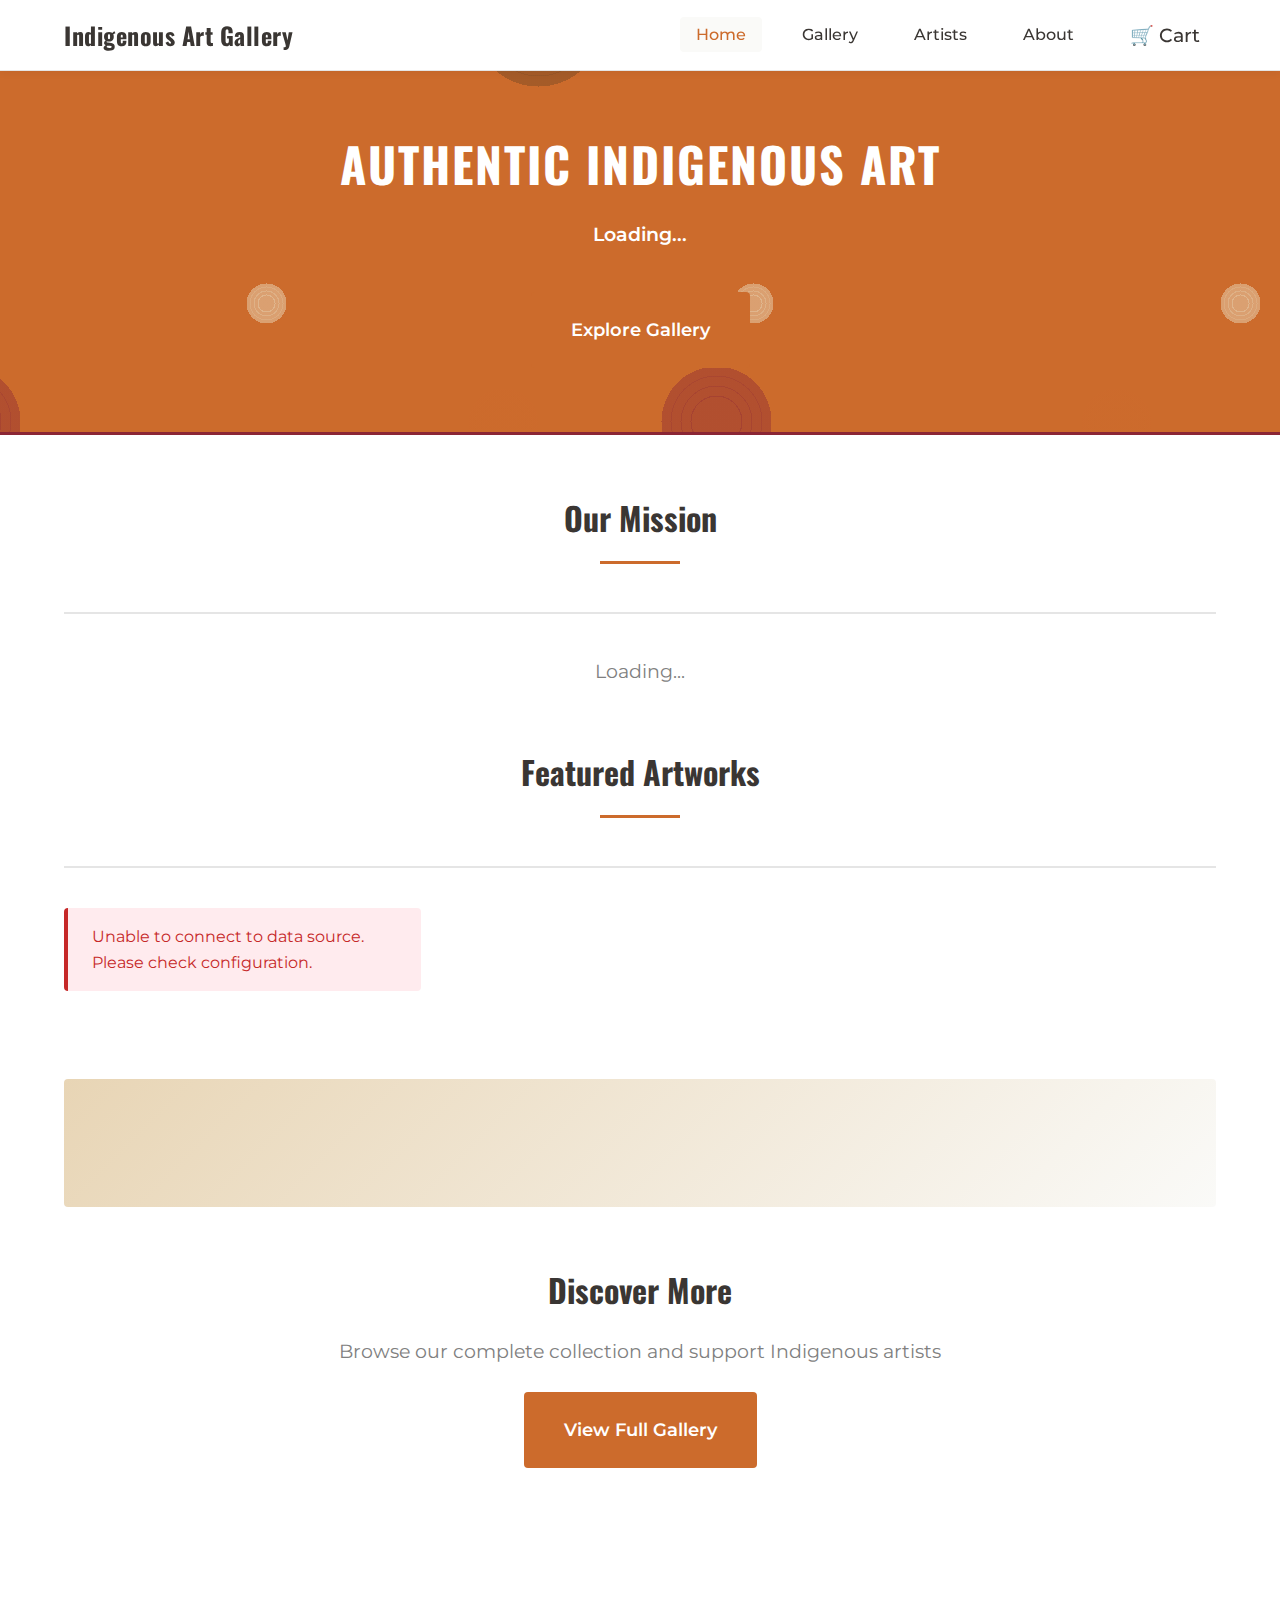
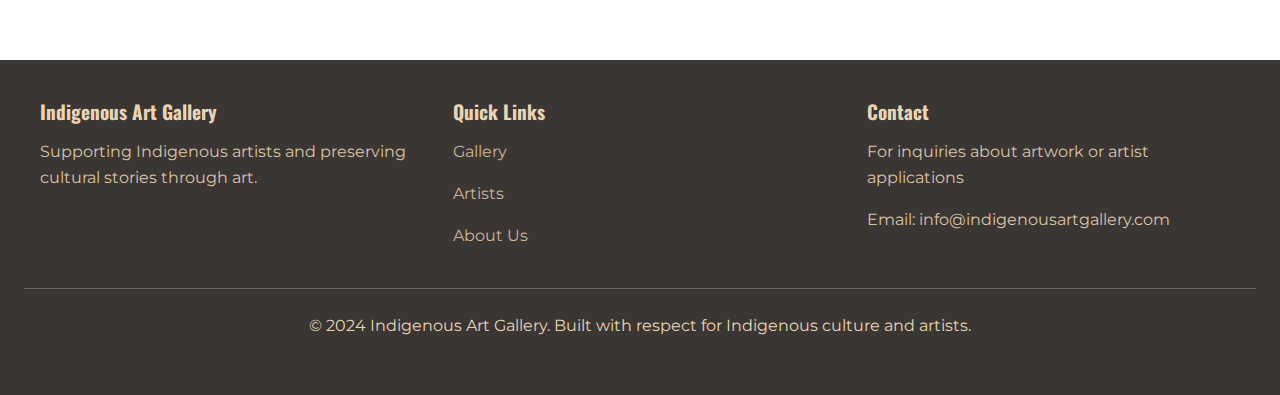
<file: index.html>
<!DOCTYPE html>
<html lang="en">
  <head>
    <meta charset="UTF-8" />
    <meta name="viewport" content="width=device-width, initial-scale=1.0" />
    <title>Indigenous Art Gallery - Authentic Indigenous Artwork</title>
    <meta
      name="description"
      content="Discover and purchase authentic Indigenous artwork directly from artists. Supporting Indigenous artists and preserving cultural stories through art."
    />

    <!-- Stylesheets -->
    <link rel="stylesheet" href="css/main.css" />
    <link rel="stylesheet" href="css/components.css" />

    <!-- Favicon (you can add later) -->
    <!-- <link rel="icon" type="image/png" href="images/favicon.png"> -->
  </head>
  <body>
    <!-- Header -->
    <header class="site-header">
      <div class="header-container">
        <a href="index.html" class="site-logo" id="site-logo-link"
          >Indigenous Art Gallery</a
        >

        <button class="menu-toggle" id="menu-toggle" aria-label="Toggle menu">
          ☰
        </button>

        <nav class="main-nav" id="main-nav">
          <ul>
            <li><a href="index.html" class="active">Home</a></li>
            <li><a href="gallery.html">Gallery</a></li>
            <li><a href="artist.html">Artists</a></li>
            <li><a href="about.html">About</a></li>
            <li>
              <a href="cart.html" class="cart-icon">
                🛒 Cart
                <span class="cart-count" id="cart-count">0</span>
              </a>
            </li>
          </ul>
        </nav>
      </div>
    </header>

    <!-- Hero Section -->
    <section class="hero">
      <div class="hero-container">
        <h1 id="hero-title">Authentic Indigenous Art</h1>
        <p class="lead-text" id="hero-intro">Loading...</p>
        <a href="gallery.html" class="btn btn-primary btn-large"
          >Explore Gallery</a
        >
      </div>
    </section>

    <!-- Main Content -->
    <main class="main-content">
      <!-- Mission Section -->
      <section class="content-section">
        <div class="section-header">
          <h2>Our Mission</h2>
          <div class="section-divider"></div>
        </div>
        <div id="mission-content" class="text-center">
          <p class="lead-text">Loading...</p>
        </div>
      </section>

      <!-- Featured Artworks -->
      <section class="content-section">
        <div class="section-header">
          <h2>Featured Artworks</h2>
          <div class="section-divider"></div>
        </div>
        <div id="featured-artworks" class="gallery-grid">
          <!-- Will be populated by JavaScript -->
        </div>
      </section>

      <!-- Featured Artist -->
      <section class="content-section">
        <div class="featured-artwork" id="featured-artist">
          <!-- Will be populated by JavaScript -->
        </div>
      </section>

      <!-- Call to Action -->
      <section class="content-section text-center">
        <h2>Discover More</h2>
        <p class="lead-text mb-md">
          Browse our complete collection and support Indigenous artists
        </p>
        <a href="gallery.html" class="btn btn-primary btn-large"
          >View Full Gallery</a
        >
      </section>
    </main>

    <!-- Footer -->
    <footer class="site-footer">
      <div class="footer-container">
        <div class="footer-section">
          <h3>Indigenous Art Gallery</h3>
          <p>
            Supporting Indigenous artists and preserving cultural stories
            through art.
          </p>
        </div>

        <div class="footer-section">
          <h3>Quick Links</h3>
          <p><a href="gallery.html">Gallery</a></p>
          <p><a href="artist.html">Artists</a></p>
          <p><a href="about.html">About Us</a></p>
        </div>

        <div class="footer-section">
          <h3>Contact</h3>
          <p>For inquiries about artwork or artist applications</p>
          <p>Email: info@indigenousartgallery.com</p>
        </div>
      </div>

      <div class="footer-bottom">
        <p>
          &copy; 2024 Indigenous Art Gallery. Built with respect for Indigenous
          culture and artists.
        </p>
      </div>
    </footer>

    <!-- JavaScript -->
    <script src="js/config.js"></script>
    <script src="js/sheets.js"></script>
    <script src="js/cart.js"></script>
    <script>
      // Mobile menu toggle
      document
        .getElementById("menu-toggle")
        .addEventListener("click", function () {
          document.getElementById("main-nav").classList.toggle("active");
        });

      // Load home page content
      async function loadHomePage() {
        try {
          // Test connection first
          const connected = await testSheetsConnection();
          if (!connected) {
            showError(
              "featured-artworks",
              "Unable to connect to data source. Please check configuration."
            );
            return;
          }

          // Load site content
          const content = await sheetsAPI.getSiteContent();

          // Update hero
          if (content.Intro) {
            document.getElementById("hero-intro").textContent = content.Intro;
          }

          // Update hero background image (only if Hero URL exists)
          const heroSection = document.querySelector(".hero");
          if (content.Hero && content.Hero.trim() !== "") {
            heroSection.style.backgroundImage = `linear-gradient(rgba(0, 0, 0, 0.4), rgba(0, 0, 0, 0.4)), url('${content.Hero}')`;
            heroSection.style.backgroundSize = "cover";
            heroSection.style.backgroundPosition = "center";
          } else {
            // Clear inline styles so CSS pattern can show
            heroSection.style.backgroundImage = "";
            heroSection.style.backgroundSize = "";
            heroSection.style.backgroundPosition = "";
          }

          /* commenting out for now - logo
          // Update logo if provided
          if (content.Logo) {
            const logoLink = document.getElementById("site-logo-link");
            logoLink.innerHTML = `<img src="${content.Logo}" alt="RAC Logo" style="height: 40px;">`;
          } */

          // Update mission
          if (content.Mission) {
            document.getElementById(
              "mission-content"
            ).innerHTML = `<p class="lead-text">${content.Mission}</p>`;
          }

          // Load featured artworks (first 3 available)
          const artworks = await sheetsAPI.getAvailableArtworks();
          const featured = artworks.slice(0, 3);

          let html = "";
          for (const artwork of featured) {
            const artist = await sheetsAPI.getArtist(artwork.Artist_ID);
            html += createArtworkCard(artwork, artist);
          }

          document.getElementById("featured-artworks").innerHTML = html;

          // Load featured artist
          const artists = await sheetsAPI.getArtists();
          if (artists.length > 0) {
            const featuredArtist = artists[0]; // First artist
            const artistWorks = await sheetsAPI.getArtworksByArtist(
              featuredArtist.Artist_ID
            );

            if (artistWorks.length > 0) {
              document.getElementById("featured-artist").innerHTML = `
                            <div>
                                <img src="${artistWorks[0].Image_URL}" alt="${
                artistWorks[0].Title
              }" class="featured-image">
                            </div>
                            <div class="featured-content">
                                <h2>Featured Artist: ${featuredArtist.Name}</h2>
                                <p class="lead-text">${featuredArtist.Bio.substring(
                                  0,
                                  300
                                )}...</p>
                                <a href="artist.html?id=${
                                  featuredArtist.Artist_ID
                                }" class="btn btn-primary">Learn More</a>
                            </div>
                        `;
            }
          }
        } catch (error) {
          console.error("Error loading home page:", error);
          showError(
            "featured-artworks",
            "Error loading content. Please refresh the page."
          );
        }
      }

      // Create artwork card HTML
      function createArtworkCard(artwork, artist) {
        return `
                <div class="artwork-card">
                    <img src="${artwork.Image_URL}" alt="${
          artwork.Title
        }" class="artwork-card-image">
                    <div class="artwork-card-content">
                        <h3 class="artwork-card-title">${artwork.Title}</h3>
                        <p class="artwork-card-artist">by ${
                          artist ? artist.Name : "Unknown Artist"
                        }</p>
                        <p class="artwork-card-story">${artwork.Brief_Story}</p>
                        <div class="artwork-card-footer">
                            <span class="artwork-card-price">${formatPrice(
                              artwork.Price
                            )}</span>
                            <a href="artwork.html?id=${
                              artwork.Artwork_ID
                            }" class="artwork-card-details">View Details →</a>
                        </div>
                    </div>
                </div>
            `;
      }

      // Load page on DOM ready
      document.addEventListener("DOMContentLoaded", loadHomePage);
    </script>
  </body>
</html>
</file>
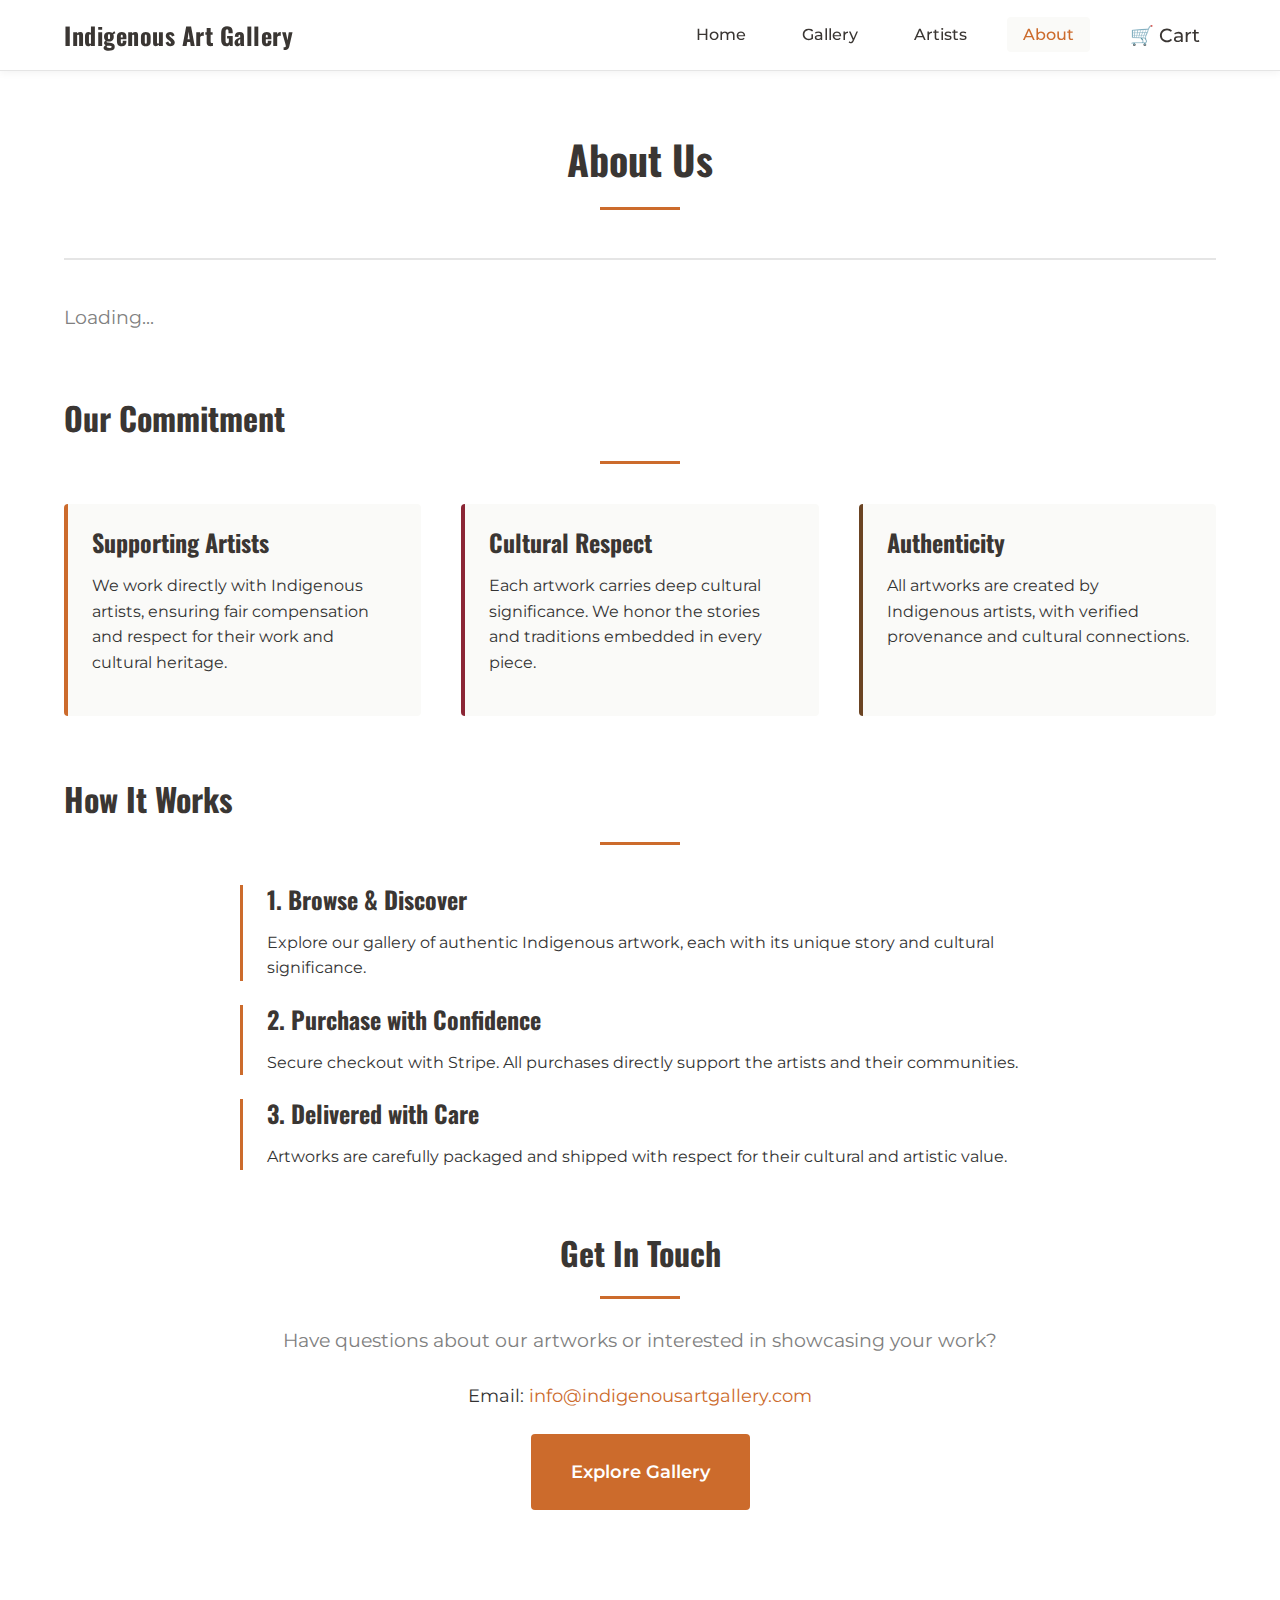
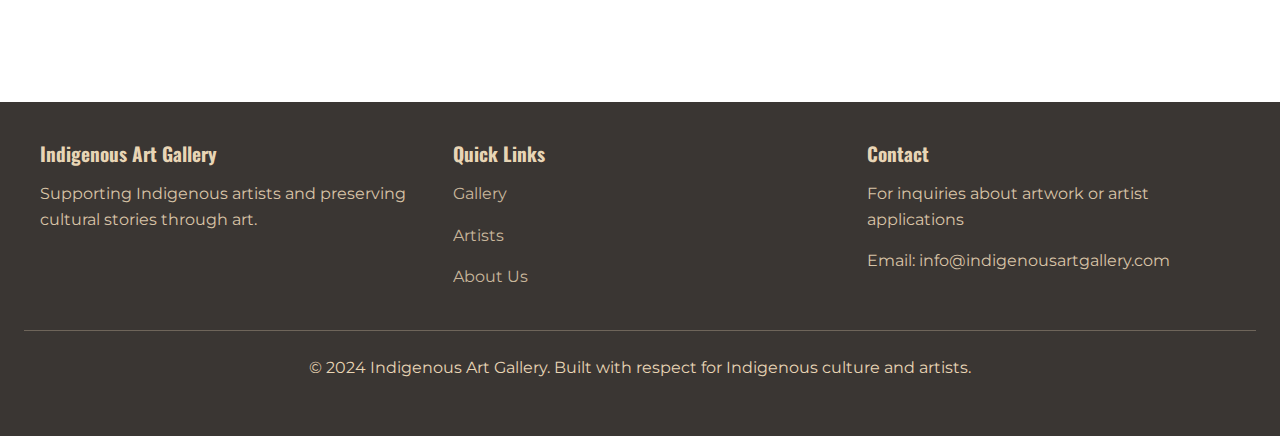
<file: about.html>
<!DOCTYPE html>
<html lang="en">
<head>
    <meta charset="UTF-8">
    <meta name="viewport" content="width=device-width, initial-scale=1.0">
    <title>About - Indigenous Art Gallery</title>
    <meta name="description" content="Learn about our mission to support Indigenous artists and preserve cultural stories.">
    
    <link rel="stylesheet" href="css/main.css">
    <link rel="stylesheet" href="css/components.css">
</head>
<body>
    <!-- Header -->
    <header class="site-header">
        <div class="header-container">
            <a href="index.html" class="site-logo" id="site-logo-link">Indigenous Art Gallery</a>
            
            <button class="menu-toggle" id="menu-toggle" aria-label="Toggle menu">
                ☰
            </button>
            
            <nav class="main-nav" id="main-nav">
                <ul>
                    <li><a href="index.html">Home</a></li>
                    <li><a href="gallery.html">Gallery</a></li>
                    <li><a href="artist.html">Artists</a></li>
                    <li><a href="about.html" class="active">About</a></li>
                    <li><a href="cart.html" class="cart-icon">
                        🛒 Cart
                        <span class="cart-count" id="cart-count">0</span>
                    </a></li>
                </ul>
            </nav>
        </div>
    </header>

    <!-- Main Content -->
    <main class="main-content">
        <div class="section-header">
            <h1>About Us</h1>
            <div class="section-divider"></div>
        </div>

        <!-- Mission Section -->
        <section class="content-section">
            <div id="mission-content">
                <p class="lead-text">Loading...</p>
            </div>
        </section>

        <!-- Values Section -->
        <section class="content-section">
            <h2>Our Commitment</h2>
            <div class="section-divider"></div>
            
            <div style="display: grid; grid-template-columns: repeat(auto-fit, minmax(300px, 1fr)); gap: var(--spacing-lg); margin-top: var(--spacing-lg);">
                <div style="padding: var(--spacing-md); background-color: var(--color-off-white); border-radius: var(--border-radius); border-left: 4px solid var(--color-ochre);">
                    <h3>Supporting Artists</h3>
                    <p>We work directly with Indigenous artists, ensuring fair compensation and respect for their work and cultural heritage.</p>
                </div>
                
                <div style="padding: var(--spacing-md); background-color: var(--color-off-white); border-radius: var(--border-radius); border-left: 4px solid var(--color-deep-red);">
                    <h3>Cultural Respect</h3>
                    <p>Each artwork carries deep cultural significance. We honor the stories and traditions embedded in every piece.</p>
                </div>
                
                <div style="padding: var(--spacing-md); background-color: var(--color-off-white); border-radius: var(--border-radius); border-left: 4px solid var(--color-earth-brown);">
                    <h3>Authenticity</h3>
                    <p>All artworks are created by Indigenous artists, with verified provenance and cultural connections.</p>
                </div>
            </div>
        </section>

        <!-- How It Works -->
        <section class="content-section">
            <h2>How It Works</h2>
            <div class="section-divider"></div>
            
            <div style="max-width: 800px; margin: var(--spacing-lg) auto;">
                <div style="margin-bottom: var(--spacing-md); padding-left: var(--spacing-md); border-left: 3px solid var(--color-ochre);">
                    <h3>1. Browse & Discover</h3>
                    <p>Explore our gallery of authentic Indigenous artwork, each with its unique story and cultural significance.</p>
                </div>
                
                <div style="margin-bottom: var(--spacing-md); padding-left: var(--spacing-md); border-left: 3px solid var(--color-ochre);">
                    <h3>2. Purchase with Confidence</h3>
                    <p>Secure checkout with Stripe. All purchases directly support the artists and their communities.</p>
                </div>
                
                <div style="margin-bottom: var(--spacing-md); padding-left: var(--spacing-md); border-left: 3px solid var(--color-ochre);">
                    <h3>3. Delivered with Care</h3>
                    <p>Artworks are carefully packaged and shipped with respect for their cultural and artistic value.</p>
                </div>
            </div>
        </section>

        <!-- Contact Section -->
        <section class="content-section text-center">
            <h2>Get In Touch</h2>
            <div class="section-divider"></div>
            <p class="lead-text mb-md">Have questions about our artworks or interested in showcasing your work?</p>
            <p style="font-size: 1.1rem; margin-bottom: var(--spacing-md);">
                Email: <a href="mailto:info@indigenousartgallery.com">info@indigenousartgallery.com</a>
            </p>
            <a href="gallery.html" class="btn btn-primary btn-large">Explore Gallery</a>
        </section>
    </main>

    <!-- Footer -->
    <footer class="site-footer">
        <div class="footer-container">
            <div class="footer-section">
                <h3>Indigenous Art Gallery</h3>
                <p>Supporting Indigenous artists and preserving cultural stories through art.</p>
            </div>
            
            <div class="footer-section">
                <h3>Quick Links</h3>
                <p><a href="gallery.html">Gallery</a></p>
                <p><a href="artist.html">Artists</a></p>
                <p><a href="about.html">About Us</a></p>
            </div>
            
            <div class="footer-section">
                <h3>Contact</h3>
                <p>For inquiries about artwork or artist applications</p>
                <p>Email: info@indigenousartgallery.com</p>
            </div>
        </div>
        
        <div class="footer-bottom">
            <p>&copy; 2024 Indigenous Art Gallery. Built with respect for Indigenous culture and artists.</p>
        </div>
    </footer>


    <!-- JavaScript -->
    <script src="js/config.js"></script>
    <script src="js/sheets.js"></script>
    <script src="js/cart.js"></script>
    <script>
        // Mobile menu toggle
        document.getElementById('menu-toggle').addEventListener('click', function() {
            document.getElementById('main-nav').classList.toggle('active');
        });

        // Load about page content
        async function loadAboutPage() {
            try {
                const content = await sheetsAPI.getSiteContent();
                
                if (content.Mission) {
                    document.getElementById('mission-content').innerHTML = 
                        `<p class="lead-text">${content.Mission}</p>`;
                }

            } catch (error) {
                console.error('Error loading about page:', error);
            }
        }

        
    // Load and update logo from Google Sheets
    async function updateLogo() {
        try {
            const content = await sheetsAPI.getSiteContent();
            
            if (content.Logo) {
                const logoLink = document.getElementById('site-logo-link');
                logoLink.innerHTML = `<img src="${content.Logo}" alt="RAC Logo" style="height: 40px;">`;
            }
        } catch (error) {
            console.log('Could not load logo:', error);
            // Keep text logo as fallback
        }
    }
    
    // Run when page loads
    document.addEventListener('DOMContentLoaded', updateLogo);


        document.addEventListener('DOMContentLoaded', loadAboutPage);
    </script>
</body>
</html>
</file>
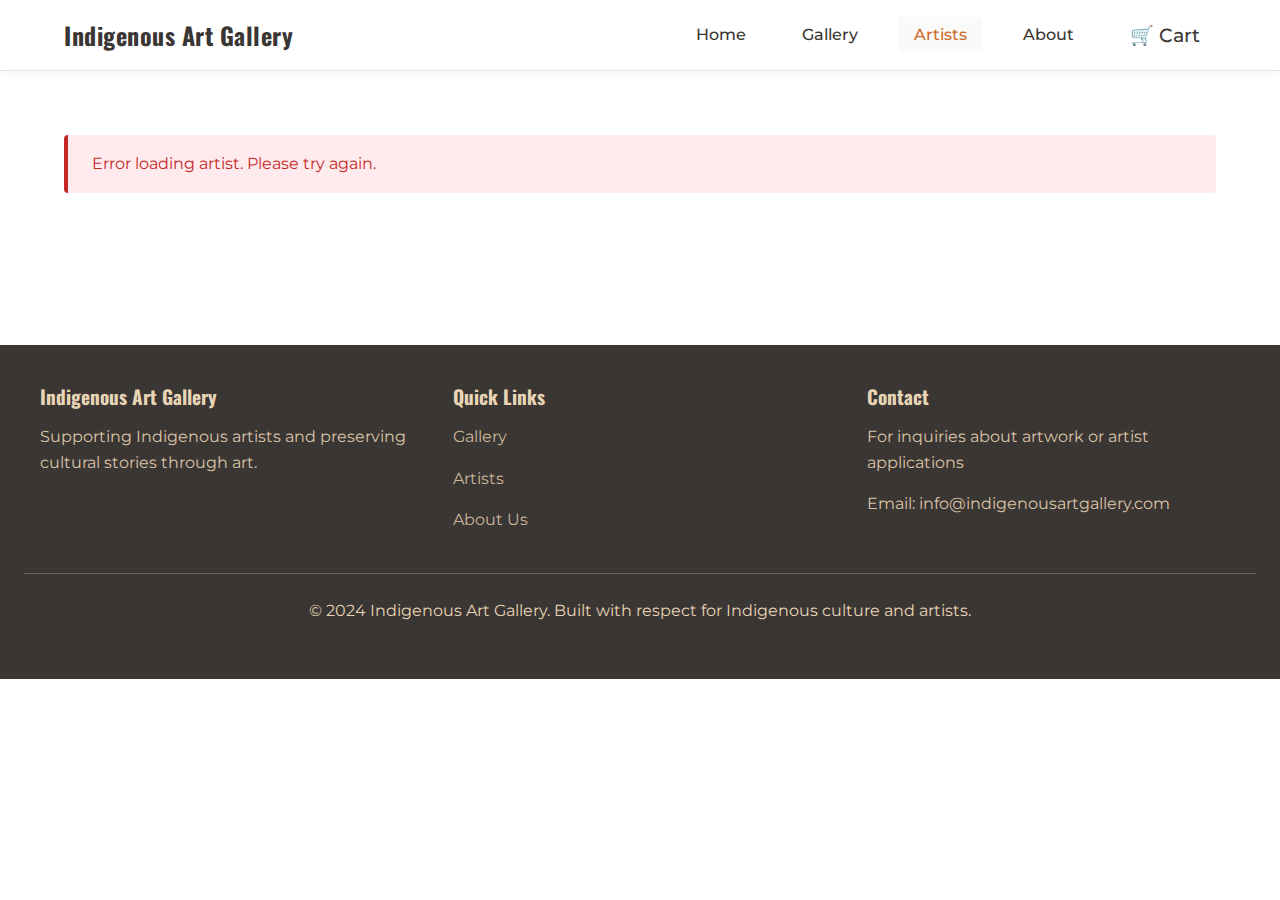
<file: artist.html>
<!DOCTYPE html>
<html lang="en">
<head>
    <meta charset="UTF-8">
    <meta name="viewport" content="width=device-width, initial-scale=1.0">
    <title>Artist - Indigenous Art Gallery</title>
    <meta name="description" content="Learn about our Indigenous artists and their connection to country.">
    
    <link rel="stylesheet" href="css/main.css">
    <link rel="stylesheet" href="css/components.css">
</head>
<body>
    <!-- Header -->
    <header class="site-header">
        <div class="header-container">
            <a href="index.html" class="site-logo" id="site-logo-link">Indigenous Art Gallery</a>
            
            <button class="menu-toggle" id="menu-toggle" aria-label="Toggle menu">
                ☰
            </button>
            
            <nav class="main-nav" id="main-nav">
                <ul>
                    <li><a href="index.html">Home</a></li>
                    <li><a href="gallery.html">Gallery</a></li>
                    <li><a href="artist.html" class="active">Artists</a></li>
                    <li><a href="about.html">About</a></li>
                    <li><a href="cart.html" class="cart-icon">
                        🛒 Cart
                        <span class="cart-count" id="cart-count">0</span>
                    </a></li>
                </ul>
            </nav>
        </div>
    </header>

    <!-- Main Content -->
    <main class="main-content">
        <div id="artist-container">
            <!-- Will be populated by JavaScript -->
        </div>
    </main>

    <!-- Footer -->
    <footer class="site-footer">
        <div class="footer-container">
            <div class="footer-section">
                <h3>Indigenous Art Gallery</h3>
                <p>Supporting Indigenous artists and preserving cultural stories through art.</p>
            </div>
            
            <div class="footer-section">
                <h3>Quick Links</h3>
                <p><a href="gallery.html">Gallery</a></p>
                <p><a href="artist.html">Artists</a></p>
                <p><a href="about.html">About Us</a></p>
            </div>
            
            <div class="footer-section">
                <h3>Contact</h3>
                <p>For inquiries about artwork or artist applications</p>
                <p>Email: info@indigenousartgallery.com</p>
            </div>
        </div>
        
        <div class="footer-bottom">
            <p>&copy; 2024 Indigenous Art Gallery. Built with respect for Indigenous culture and artists.</p>
        </div>
    </footer>

    <!-- JavaScript -->
    <script src="js/config.js"></script>
    <script src="js/sheets.js"></script>
    <script src="js/cart.js"></script>
    <script>
        // Mobile menu toggle
        document.getElementById('menu-toggle').addEventListener('click', function() {
            document.getElementById('main-nav').classList.toggle('active');
        });

        // Get artist ID from URL
        function getArtistId() {
            const params = new URLSearchParams(window.location.search);
            return params.get('id');
        }

        // Load artist page
        async function loadArtistPage() {
            const artistId = getArtistId();
            
            try {
                showLoading('artist-container');

                // If no artist ID, show all artists
                if (!artistId) {
                    await showAllArtists();
                    return;
                }

                // Load specific artist
                const artist = await sheetsAPI.getArtist(artistId);
                
                if (!artist) {
                    showError('artist-container', 'Artist not found.');
                    return;
                }

                // Load artist's artworks
                const artworks = await sheetsAPI.getArtworksByArtist(artistId);

                // Display artist profile
                displayArtist(artist, artworks);

                // Update page title
                document.title = `${artist.Name} - Indigenous Art Gallery`;

            } catch (error) {
                console.error('Error loading artist:', error);
                showError('artist-container', 'Error loading artist. Please try again.');
            }
        }

        // Show all artists (directory page)
        async function showAllArtists() {
            const artists = await sheetsAPI.getArtists();
            const container = document.getElementById('artist-container');
            
            let html = `
                <div class="section-header">
                    <h1>Our Artists</h1>
                    <p class="lead-text">Meet the talented Indigenous artists whose work we showcase</p>
                    <div class="section-divider"></div>
                </div>
                <div class="gallery-grid">
            `;

            for (const artist of artists) {
                const artworks = await sheetsAPI.getArtworksByArtist(artist.Artist_ID);
                const artworkCount = artworks.length;
                // Use artist's photo instead of artwork image
                const featuredImage = artist.Photo_URL || 'https://via.placeholder.com/300x300?text=No+Image';

                html += `
                    <div class="artwork-card">
                        <img src="${featuredImage}" alt="${artist.Name}" class="artwork-card-image" style="object-fit: cover;">
                        <div class="artwork-card-content">
                            <h3 class="artwork-card-title">${artist.Name}</h3>
                            <p class="artwork-card-artist">${artist.Country_Connection || 'Indigenous Artist'}</p>
                            <p class="artwork-card-story">${artist.Bio.substring(0, 120)}...</p>
                            <div class="artwork-card-footer">
                                <span class="artwork-card-price">${artworkCount} artwork${artworkCount !== 1 ? 's' : ''}</span>
                                <a href="artist.html?id=${artist.Artist_ID}" class="artwork-card-details">View Profile →</a>
                            </div>
                        </div>
                    </div>
                `;
            }

            html += '</div>';
            container.innerHTML = html;
        }

        // Display single artist profile
        function displayArtist(artist, artworks) {
            const container = document.getElementById('artist-container');
            
            const artistImage = artist.Photo_URL || 'https://via.placeholder.com/300x400?text=Artist+Photo';
            
            let html = `
                <div class="artist-profile">
                    <div class="artist-image-container">
                        <img src="${artistImage}" alt="${artist.Name}" class="artist-image">
                        <p class="artist-connection">${artist.Country_Connection || 'Indigenous Artist'}</p>
                    </div>
                    
                    <div class="artist-bio">
                        <h1 class="artist-name">${artist.Name}</h1>
                        <div class="section-divider" style="margin-left: 0;"></div>
                        <p>${artist.Bio}</p>
                    </div>
                </div>
            `;

            // Add artworks section
            if (artworks.length > 0) {
                html += `
                    <div class="artist-works-section">
                        <h2>Artworks by ${artist.Name}</h2>
                        <div class="gallery-grid mt-lg">
                `;

                artworks.forEach(artwork => {
                    html += `
                        <div class="artwork-card">
                            <img src="${artwork.Image_URL}" alt="${artwork.Title}" class="artwork-card-image">
                            <div class="artwork-card-content">
                                <h3 class="artwork-card-title">${artwork.Title}</h3>
                                <p class="artwork-card-story">${artwork.Brief_Story}</p>
                                <div class="artwork-card-footer">
                                    <span class="artwork-card-price">${formatPrice(artwork.Price)}</span>
                                    <a href="artwork.html?id=${artwork.Artwork_ID}" class="artwork-card-details">View Details →</a>
                                </div>
                            </div>
                        </div>
                    `;
                });

                html += `
                        </div>
                    </div>
                `;
            }

            container.innerHTML = html;
        }

        // Load and update logo from Google Sheets
    async function updateLogo() {
        try {
            const content = await sheetsAPI.getSiteContent();
            
            if (content.Logo) {
                const logoLink = document.getElementById('site-logo-link');
                logoLink.innerHTML = `<img src="${content.Logo}" alt="RAC Logo" style="height: 40px;">`;
            }
        } catch (error) {
            console.log('Could not load logo:', error);
            // Keep text logo as fallback
        }
    }
    
    // Run when page loads
    document.addEventListener('DOMContentLoaded', updateLogo);
    
        // Load page on DOM ready
        document.addEventListener('DOMContentLoaded', loadArtistPage);
    </script>
</body>
</html>
</file>
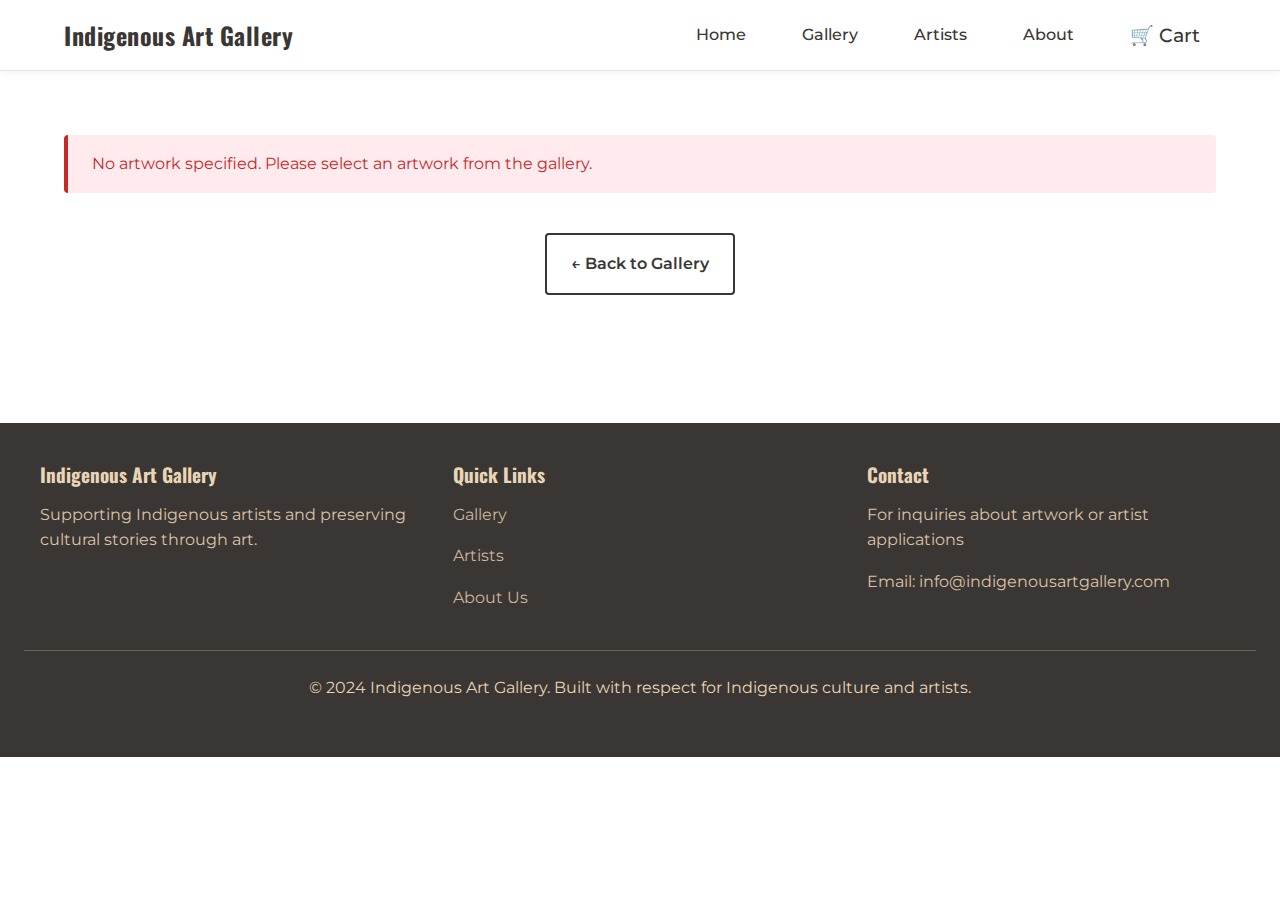
<file: artwork.html>
<!DOCTYPE html>
<html lang="en">
<head>
    <meta charset="UTF-8">
    <meta name="viewport" content="width=device-width, initial-scale=1.0">
    <title>Artwork Details - Indigenous Art Gallery</title>
    <meta name="description" content="View artwork details and purchase authentic Indigenous art.">
    
    <link rel="stylesheet" href="css/main.css">
    <link rel="stylesheet" href="css/components.css">
</head>
<body>
    <!-- Header -->
    <header class="site-header">
        <div class="header-container">
            <a href="index.html" class="site-logo" id="site-logo-link">Indigenous Art Gallery</a>
            
            <button class="menu-toggle" id="menu-toggle" aria-label="Toggle menu">
                ☰
            </button>
            
            <nav class="main-nav" id="main-nav">
                <ul>
                    <li><a href="index.html">Home</a></li>
                    <li><a href="gallery.html">Gallery</a></li>
                    <li><a href="artist.html">Artists</a></li>
                    <li><a href="about.html">About</a></li>
                    <li><a href="cart.html" class="cart-icon">
                        🛒 Cart
                        <span class="cart-count" id="cart-count">0</span>
                    </a></li>
                </ul>
            </nav>
        </div>
    </header>

    <!-- Main Content -->
    <main class="main-content">
        <div id="artwork-container">
            <!-- Will be populated by JavaScript -->
        </div>

        <!-- Back to Gallery -->
        <div class="text-center mt-lg">
            <a href="gallery.html" class="btn btn-secondary">← Back to Gallery</a>
        </div>
    </main>

    <!-- Footer -->
    <footer class="site-footer">
        <div class="footer-container">
            <div class="footer-section">
                <h3>Indigenous Art Gallery</h3>
                <p>Supporting Indigenous artists and preserving cultural stories through art.</p>
            </div>
            
            <div class="footer-section">
                <h3>Quick Links</h3>
                <p><a href="gallery.html">Gallery</a></p>
                <p><a href="artist.html">Artists</a></p>
                <p><a href="about.html">About Us</a></p>
            </div>
            
            <div class="footer-section">
                <h3>Contact</h3>
                <p>For inquiries about artwork or artist applications</p>
                <p>Email: info@indigenousartgallery.com</p>
            </div>
        </div>
        
        <div class="footer-bottom">
            <p>&copy; 2024 Indigenous Art Gallery. Built with respect for Indigenous culture and artists.</p>
        </div>
    </footer>

     

    <!-- JavaScript -->
    <script src="js/config.js"></script>
    <script src="js/sheets.js"></script>
    <script src="js/cart.js"></script>
    <script src="js/artwork.js"></script>

    <script>
    // Load and update logo from Google Sheets
    async function updateLogo() {
        try {
            const content = await sheetsAPI.getSiteContent();
            
            if (content.Logo) {
                const logoLink = document.getElementById('site-logo-link');
                logoLink.innerHTML = `<img src="${content.Logo}" alt="RAC Logo" style="height: 40px;">`;
            }
        } catch (error) {
            console.log('Could not load logo:', error);
            // Keep text logo as fallback
        }
    }
    
    // Run when page loads
    document.addEventListener('DOMContentLoaded', updateLogo);
    document.addEventListener('DOMContentLoaded', loadArtworkPage);
</script>
</body>
</html>
</file>
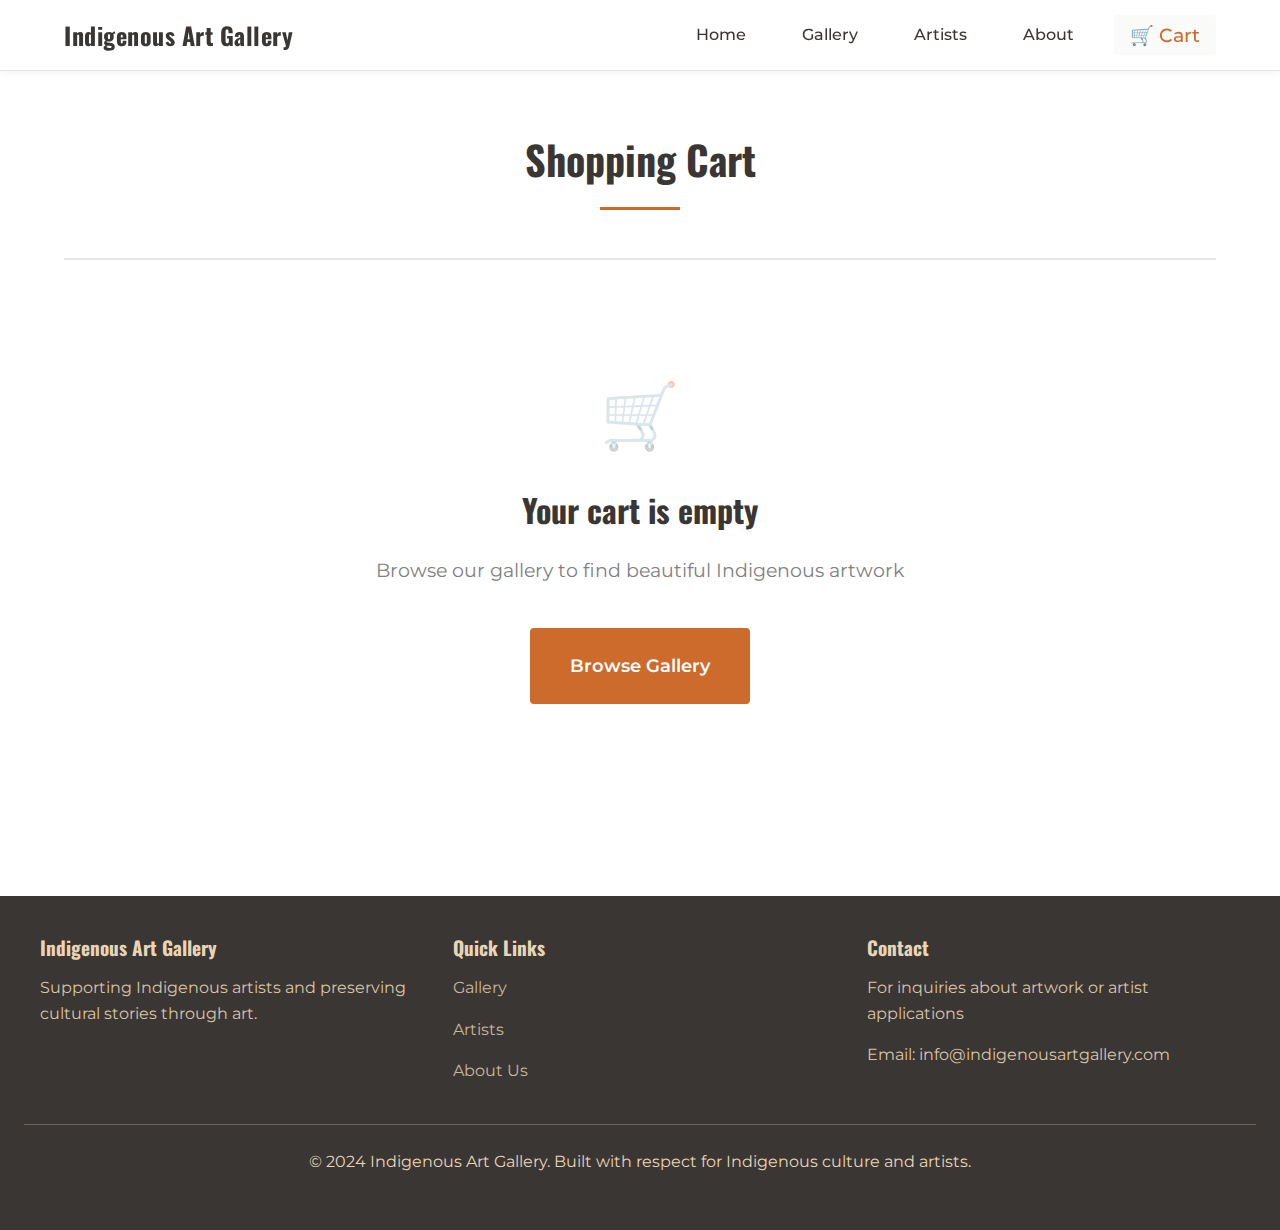
<file: cart.html>
<!DOCTYPE html>
<html lang="en">
  <head>
    <meta charset="UTF-8" />
    <meta name="viewport" content="width=device-width, initial-scale=1.0" />
    <title>Shopping Cart - Indigenous Art Gallery</title>
    <meta
      name="description"
      content="Review your cart and proceed to checkout."
    />

    <link rel="stylesheet" href="css/main.css" />
    <link rel="stylesheet" href="css/components.css" />
  </head>
  <body>
    <!-- Header -->
    <header class="site-header">
      <div class="header-container">
        <a href="index.html" class="site-logo" id="site-logo-link"
          >Indigenous Art Gallery</a
        >

        <button class="menu-toggle" id="menu-toggle" aria-label="Toggle menu">
          ☰
        </button>

        <nav class="main-nav" id="main-nav">
          <ul>
            <li><a href="index.html">Home</a></li>
            <li><a href="gallery.html">Gallery</a></li>
            <li><a href="artist.html">Artists</a></li>
            <li><a href="about.html">About</a></li>
            <li>
              <a href="cart.html" class="cart-icon active">
                🛒 Cart
                <span class="cart-count" id="cart-count">0</span>
              </a>
            </li>
          </ul>
        </nav>
      </div>
    </header>

    <!-- Main Content -->
    <main class="main-content">
      <div class="section-header">
        <h1>Shopping Cart</h1>
        <div class="section-divider"></div>
      </div>

      <div id="cart-content">
        <!-- Will be populated by JavaScript -->
      </div>
    </main>

    <!-- Footer -->
    <footer class="site-footer">
      <div class="footer-container">
        <div class="footer-section">
          <h3>Indigenous Art Gallery</h3>
          <p>
            Supporting Indigenous artists and preserving cultural stories
            through art.
          </p>
        </div>

        <div class="footer-section">
          <h3>Quick Links</h3>
          <p><a href="gallery.html">Gallery</a></p>
          <p><a href="artist.html">Artists</a></p>
          <p><a href="about.html">About Us</a></p>
        </div>

        <div class="footer-section">
          <h3>Contact</h3>
          <p>For inquiries about artwork or artist applications</p>
          <p>Email: info@indigenousartgallery.com</p>
        </div>
      </div>

      <div class="footer-bottom">
        <p>
          &copy; 2024 Indigenous Art Gallery. Built with respect for Indigenous
          culture and artists.
        </p>
      </div>
    </footer>

    <!-- JavaScript -->
    <script src="js/config.js"></script>
    <script src="js/sheets.js"></script>
    <script src="js/cart.js"></script>
    <script>
      // Mobile menu toggle
      document
        .getElementById("menu-toggle")
        .addEventListener("click", function () {
          document.getElementById("main-nav").classList.toggle("active");
        });

      // Load cart page
      function loadCartPage() {
        const items = cart.getItems();
        const container = document.getElementById("cart-content");

        if (items.length === 0) {
          container.innerHTML = `
                    <div class="empty-cart">
                        <div class="empty-cart-icon">🛒</div>
                        <h2>Your cart is empty</h2>
                        <p class="lead-text mb-lg">Browse our gallery to find beautiful Indigenous artwork</p>
                        <a href="gallery.html" class="btn btn-primary btn-large">Browse Gallery</a>
                    </div>
                `;
          return;
        }

        // Build cart HTML
        let cartItemsHtml = "";
        items.forEach((item) => {
          cartItemsHtml += `
                    <div class="cart-item">
                        <img src="${item.Image_URL}" alt="${
            item.Title
          }" class="cart-item-image">
                        <div class="cart-item-details">
                            <h3>${item.Title}</h3>
                            <p class="cart-item-artist">by ${
                              item.Artist_Name
                            }</p>
                            <p class="cart-item-price">${formatPrice(
                              item.Price
                            )}</p>
                        </div>
                        <div class="cart-item-actions">
                            <button class="btn-remove" onclick="removeFromCart('${
                              item.Artwork_ID
                            }')">Remove</button>
                        </div>
                    </div>
                `;
        });

        const subtotal = cart.getSubtotal();
        const shipping = cart.getShipping();
        const total = cart.getTotal();

        container.innerHTML = `
                <div class="cart-container">
                    <div class="cart-items">
                        <h2>Your Items</h2>
                        ${cartItemsHtml}
                    </div>

                    <div class="cart-summary">
                        <h3>Order Summary</h3>
                        
                        <div class="cart-summary-row">
                            <span>Subtotal</span>
                            <span>${formatPrice(subtotal)}</span>
                        </div>
                        
                        <div class="cart-summary-row">
                            <span>Shipping</span>
                            <span>${
                              shipping === 0 ? "FREE" : formatPrice(shipping)
                            }</span>
                        </div>
                        
                        ${
                          subtotal < CONFIG.FREE_SHIPPING_THRESHOLD
                            ? `
                            <p style="font-size: 0.85rem; color: var(--color-medium-gray); margin-top: var(--spacing-xs);">
                                Add ${formatPrice(
                                  CONFIG.FREE_SHIPPING_THRESHOLD - subtotal
                                )} more for free shipping
                            </p>
                        `
                            : ""
                        }
                        
                        <div class="cart-summary-row cart-summary-total">
                            <span class="label">Total</span>
                            <span class="value">${formatPrice(total)}</span>
                        </div>

                        <button class="btn btn-primary btn-block mt-md" onclick="proceedToCheckout()">
                            Proceed to Checkout
                        </button>
                        
                        <a href="gallery.html" class="btn btn-secondary btn-block mt-sm">
                            Continue Shopping
                        </a>
                    </div>
                </div>
            `;
      }

      // Proceed to checkout
      function proceedToCheckout() {
        const stripeKey = CONFIG.STRIPE_PUBLISHABLE_KEY;

        if (!stripeKey || stripeKey === "YOUR_STRIPE_KEY_HERE") {
          alert(
            "Stripe is not yet configured. Please add your Stripe publishable key in js/config.js"
          );
          return;
        }

        window.location.href = "checkout.html";
      }

      // Load page on DOM ready
      document.addEventListener("DOMContentLoaded", loadCartPage);
    </script>
  </body>
</html>
</file>
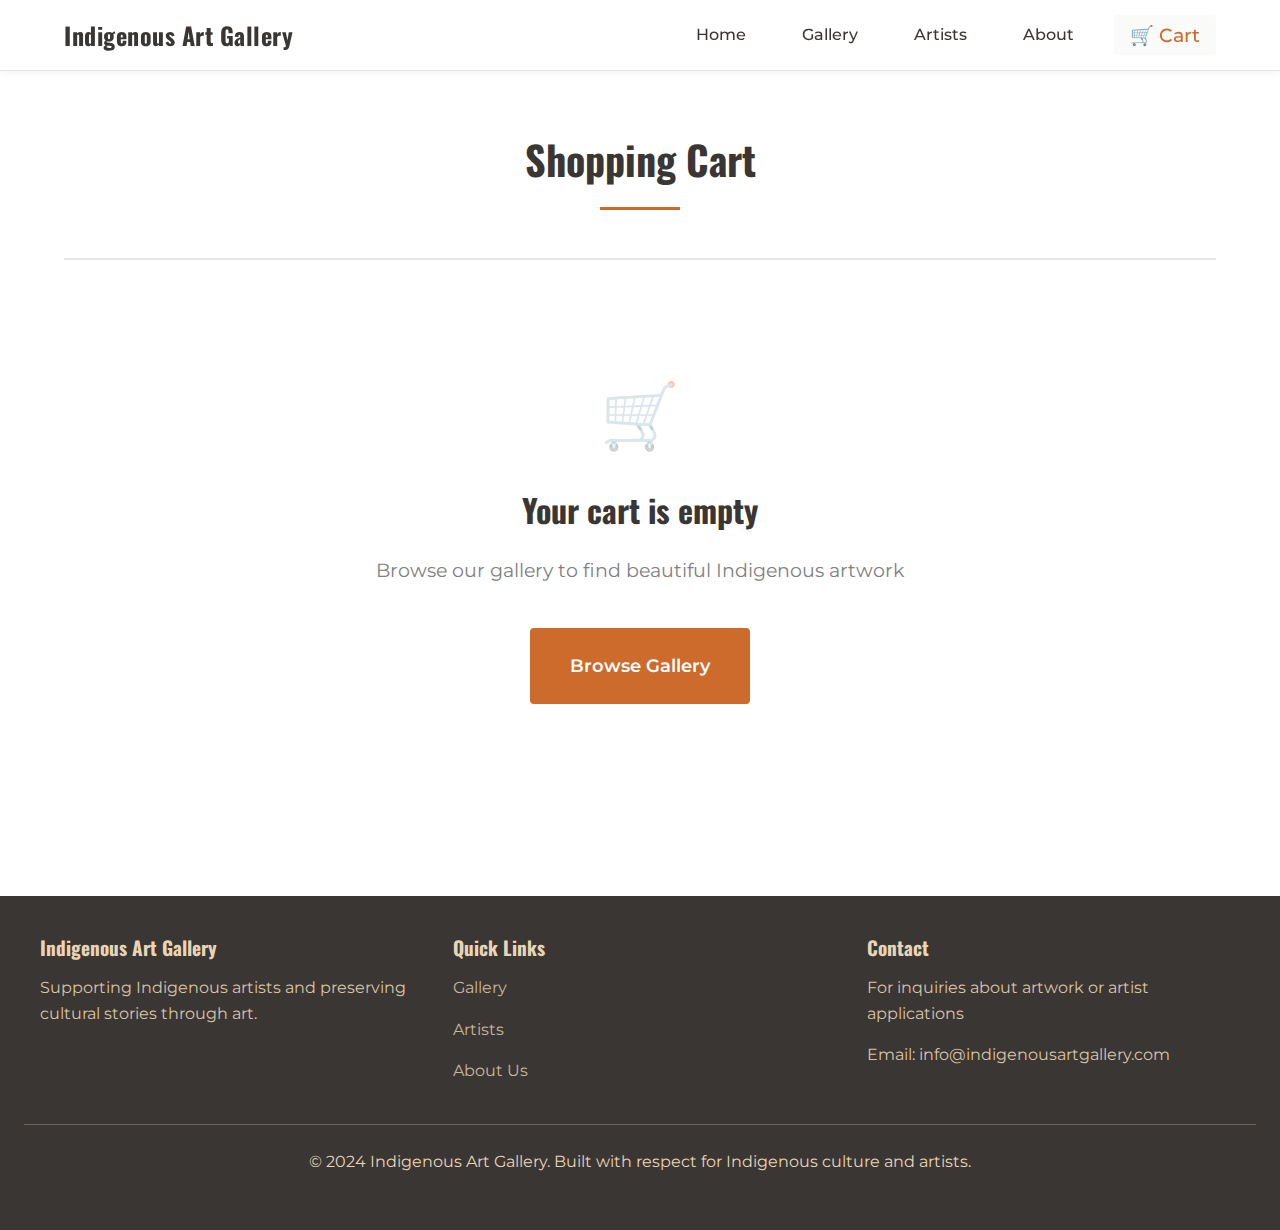
<file: checkout.html>
<!DOCTYPE html>
<html lang="en">
<head>
    <meta charset="UTF-8">
    <meta name="viewport" content="width=device-width, initial-scale=1.0">
    <title>Checkout - Indigenous Art Gallery</title>
    <meta name="description" content="Complete your purchase securely with Stripe.">
    
    <link rel="stylesheet" href="css/main.css">
    <link rel="stylesheet" href="css/components.css">
    
    <!-- Stripe.js -->
    <script src="https://js.stripe.com/v3/"></script>
</head>
<body>
    <!-- Header -->
    <header class="site-header">
        <div class="header-container">
            <a href="index.html" class="site-logo" id="site-logo-link">Indigenous Art Gallery</a>
            
            <button class="menu-toggle" id="menu-toggle" aria-label="Toggle menu">
                ☰
            </button>
            
            <nav class="main-nav" id="main-nav">
                <ul>
                    <li><a href="index.html">Home</a></li>
                    <li><a href="gallery.html">Gallery</a></li>
                    <li><a href="artist.html">Artists</a></li>
                    <li><a href="about.html">About</a></li>
                    <li><a href="cart.html" class="cart-icon">
                        🛒 Cart
                        <span class="cart-count" id="cart-count">0</span>
                    </a></li>
                </ul>
            </nav>
        </div>
    </header>

    <!-- Main Content -->
    <main class="main-content">
        <div class="section-header">
            <h1>Secure Checkout</h1>
            <div class="section-divider"></div>
        </div>

        <div class="cart-container">
            <div>
                <h2>Order Summary</h2>
                <div id="checkout-items">
                    <!-- Will be populated by JavaScript -->
                </div>
            </div>

            <div class="cart-summary">
                <h3>Payment Details</h3>
                
                <div id="payment-summary">
                    <!-- Will be populated by JavaScript -->
                </div>

                <div id="stripe-info" class="mt-md">
                    <p style="font-size: 0.9rem; color: var(--color-medium-gray); text-align: center;">
                        🔒 Secure payment powered by Stripe
                    </p>
                </div>

                <button id="checkout-button" class="btn btn-primary btn-block btn-large mt-md">
                    Pay with Stripe
                </button>
                
                <a href="cart.html" class="btn btn-secondary btn-block mt-sm">
                    ← Back to Cart
                </a>

                <div id="error-message" class="error-message mt-md" style="display: none;"></div>
            </div>
        </div>
    </main>

    <!-- Footer -->
    <footer class="site-footer">
        <div class="footer-container">
            <div class="footer-section">
                <h3>Indigenous Art Gallery</h3>
                <p>Supporting Indigenous artists and preserving cultural stories through art.</p>
            </div>
            
            <div class="footer-section">
                <h3>Quick Links</h3>
                <p><a href="gallery.html">Gallery</a></p>
                <p><a href="artist.html">Artists</a></p>
                <p><a href="about.html">About Us</a></p>
            </div>
            
            <div class="footer-section">
                <h3>Contact</h3>
                <p>For inquiries about artwork or artist applications</p>
                <p>Email: info@indigenousartgallery.com</p>
            </div>
        </div>
        
        <div class="footer-bottom">
            <p>&copy; 2024 Indigenous Art Gallery. Built with respect for Indigenous culture and artists.</p>
        </div>
    </footer>

     

    <!-- JavaScript -->
    <script src="js/config.js"></script>
    <script src="js/sheets.js"></script>
    <script src="js/cart.js"></script>
    <script src="js/checkout.js"></script>

    <script>
    // Load and update logo from Google Sheets
    async function updateLogo() {
        try {
            const content = await sheetsAPI.getSiteContent();
            
            if (content.Logo) {
                const logoLink = document.getElementById('site-logo-link');
                logoLink.innerHTML = `<img src="${content.Logo}" alt="RAC Logo" style="height: 40px;">`;
            }
        } catch (error) {
            console.log('Could not load logo:', error);
            // Keep text logo as fallback
        }
    }
    
    // Run when page loads
    document.addEventListener('DOMContentLoaded', updateLogo);
    document.addEventListener('DOMContentLoaded', loadCheckoutPage);
</script>

</body>
</html>
</file>
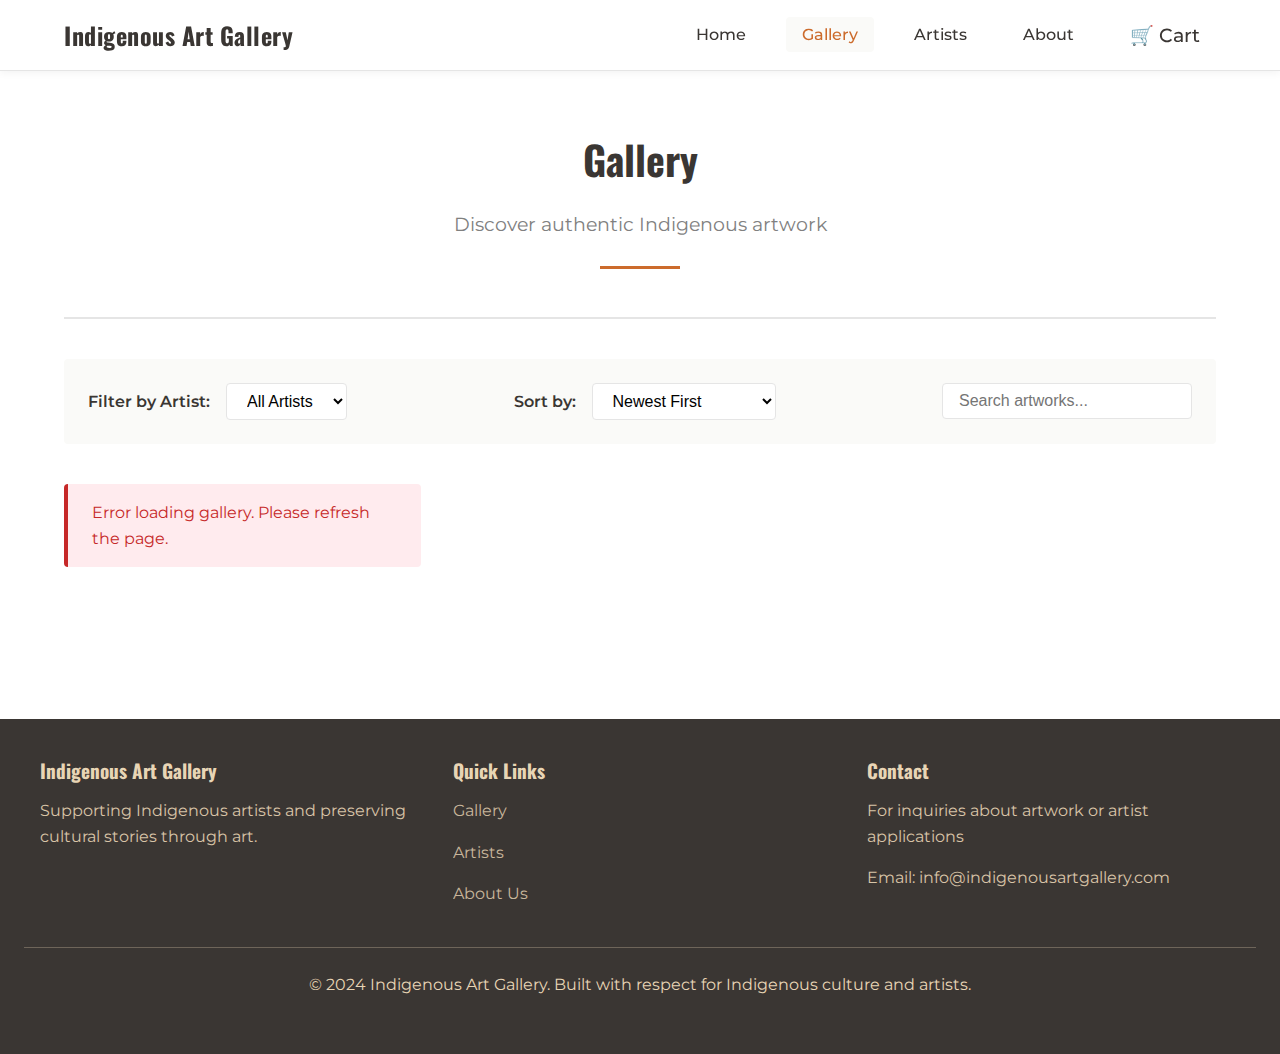
<file: gallery.html>
<!DOCTYPE html>
<html lang="en">
<head>
    <meta charset="UTF-8">
    <meta name="viewport" content="width=device-width, initial-scale=1.0">
    <title>Gallery - Indigenous Art Gallery</title>
    <meta name="description" content="Browse our complete collection of authentic Indigenous artwork.">
    
    <link rel="stylesheet" href="css/main.css">
    <link rel="stylesheet" href="css/components.css">
</head>
<body>
    <!-- Header -->
    <header class="site-header">
        <div class="header-container">
            <a href="index.html" class="site-logo">Indigenous Art Gallery</a>
            
            <button class="menu-toggle" id="menu-toggle" aria-label="Toggle menu">
                ☰
            </button>
            
            <nav class="main-nav" id="main-nav">
                <ul>
                    <li><a href="index.html">Home</a></li>
                    <li><a href="gallery.html" class="active">Gallery</a></li>
                    <li><a href="artist.html">Artists</a></li>
                    <li><a href="about.html">About</a></li>
                    <li><a href="cart.html" class="cart-icon">
                        🛒 Cart
                        <span class="cart-count" id="cart-count">0</span>
                    </a></li>
                </ul>
            </nav>
        </div>
    </header>

    <!-- Main Content -->
    <main class="main-content">
        <div class="section-header">
            <h1>Gallery</h1>
            <p class="lead-text">Discover authentic Indigenous artwork</p>
            <div class="section-divider"></div>
        </div>

        <!-- Gallery Controls -->
        <div class="gallery-controls">
            <div class="filter-group">
                <label for="artist-filter">Filter by Artist:</label>
                <select id="artist-filter" class="filter-select">
                    <option value="all">All Artists</option>
                </select>
            </div>
            
            <div class="filter-group">
                <label for="sort-filter">Sort by:</label>
                <select id="sort-filter" class="filter-select">
                    <option value="newest">Newest First</option>
                    <option value="price-low">Price: Low to High</option>
                    <option value="price-high">Price: High to Low</option>
                    <option value="title">Title A-Z</option>
                </select>
            </div>

            <input type="text" id="search-box" class="search-box" placeholder="Search artworks...">
        </div>

        <!-- Results count -->
        <p id="results-count" class="text-center mb-md"></p>

        <!-- Gallery Grid -->
        <div id="gallery-grid" class="gallery-grid">
            <!-- Will be populated by JavaScript -->
        </div>
    </main>

    <!-- Footer -->
    <footer class="site-footer">
        <div class="footer-container">
            <div class="footer-section">
                <h3>Indigenous Art Gallery</h3>
                <p>Supporting Indigenous artists and preserving cultural stories through art.</p>
            </div>
            
            <div class="footer-section">
                <h3>Quick Links</h3>
                <p><a href="gallery.html">Gallery</a></p>
                <p><a href="artist.html">Artists</a></p>
                <p><a href="about.html">About Us</a></p>
            </div>
            
            <div class="footer-section">
                <h3>Contact</h3>
                <p>For inquiries about artwork or artist applications</p>
                <p>Email: info@indigenousartgallery.com</p>
            </div>
        </div>
        
        <div class="footer-bottom">
            <p>&copy; 2024 Indigenous Art Gallery. Built with respect for Indigenous culture and artists.</p>
        </div>
    </footer>

    <!-- JavaScript -->
     
     <script>
     // Update logo if provided
if (content.Logo) {
    const logoLink = document.getElementById('site-logo-link');
    logoLink.innerHTML = `<img src="${content.Logo}" alt="RAC Logo" style="height: 40px;">`;
}

</script>
    <script src="js/config.js"></script>
    <script src="js/sheets.js"></script>
    <script src="js/cart.js"></script>
    <script src="js/gallery.js"></script>
</body>
</html>
</file>
<file: css/main.css>
/* ========================================
   Indigenous Art Gallery - Main Styles
   ======================================== */

/* At the very top of your CSS file, add these Google Font imports */
@import url("https://fonts.googleapis.com/css2?family=Oswald:wght@400;500;600;700&family=Montserrat:wght@400;500;600;700;800&display=swap");

/* Then update your :root variables */
:root {
  /* Indigenous-inspired earth tones */
  --color-ochre: #cc6b2c;
  --color-deep-red: #8b2635;
  --color-earth-brown: #6b4423;
  --color-sand: #e8d5b5;
  --color-charcoal: #3a3633;

  /* Neutral tones */
  --color-white: #ffffff;
  --color-off-white: #fafaf8;
  --color-light-gray: #e5e5e5;
  --color-medium-gray: #808080;
  --color-dark-gray: #333333;

  /* Accent */
  --color-accent: var(--color-ochre);
  --color-accent-hover: var(--color-deep-red);

  /* Typography */
  --font-primary: "Oswald", "Arial Black", sans-serif; /* Changed for hero */
  --font-secondary: "Montserrat", "Helvetica Neue", Arial, sans-serif; /* Changed for body/header */

  /* Spacing */
  --spacing-xs: 8px;
  --spacing-sm: 16px;
  --spacing-md: 24px;
  --spacing-lg: 40px;
  --spacing-xl: 64px;

  /* Layout */
  --max-width: 1200px;
  --border-radius: 4px;
  --transition: all 0.3s ease;
}

/* Update hero title styling */
.hero h1 {
  font-size: 3.5rem; /* Slightly larger */
  margin-bottom: var(--spacing-md);
  color: var(--color-white);
  font-weight: 700;
  letter-spacing: 2px; /* Add spacing for impact */
  text-transform: uppercase; /* Makes it more bold */
}

/* Update header logo */
.site-logo {
  font-family: var(--font-secondary);
  font-size: 1.4rem;
  color: var(--color-charcoal);
  font-weight: 700;
  text-decoration: none;
  letter-spacing: 0.5px;
}

/* ========================================
   Reset & Base Styles
   ======================================== */

* {
  margin: 0;
  padding: 0;
  box-sizing: border-box;
}

html {
  scroll-behavior: smooth;
}

body {
  font-family: var(--font-secondary);
  line-height: 1.6;
  color: var(--color-dark-gray);
  background-color: var(--color-white);
  font-size: 16px;
}

img {
  max-width: 100%;
  height: auto;
  display: block;
}

a {
  color: var(--color-accent);
  text-decoration: none;
  transition: var(--transition);
}

a:hover {
  color: var(--color-accent-hover);
}

/* ========================================
   Typography
   ======================================== */

h1,
h2,
h3,
h4,
h5,
h6 {
  font-family: var(--font-primary);
  line-height: 1.2;
  margin-bottom: var(--spacing-sm);
  color: var(--color-charcoal);
}

h1 {
  font-size: 2.5rem;
  margin-bottom: var(--spacing-md);
}

h2 {
  font-size: 2rem;
  margin-bottom: var(--spacing-md);
}

h3 {
  font-size: 1.5rem;
}

h4 {
  font-size: 1.25rem;
}

p {
  margin-bottom: var(--spacing-sm);
}

.lead-text {
  font-size: 1.2rem;
  color: var(--color-medium-gray);
  line-height: 1.8;
}

/* ========================================
   Header & Navigation
   ======================================== */

.site-header {
  background-color: var(--color-white);
  border-bottom: 1px solid var(--color-light-gray);
  position: sticky;
  top: 0;
  z-index: 1000;
  box-shadow: 0 2px 8px rgba(0, 0, 0, 0.05);
}

.header-container {
  max-width: var(--max-width);
  margin: 0 auto;
  padding: var(--spacing-sm) var(--spacing-md);
  display: flex;
  justify-content: space-between;
  align-items: center;
}

.site-logo {
  font-family: var(--font-primary);
  font-size: 1.5rem;
  color: var(--color-charcoal);
  font-weight: bold;
  text-decoration: none;
}

.site-logo:hover {
  color: var(--color-accent);
}

.main-nav ul {
  list-style: none;
  display: flex;
  gap: var(--spacing-md);
  align-items: center;
}

.main-nav a {
  color: var(--color-charcoal);
  font-weight: 500;
  padding: var(--spacing-xs) var(--spacing-sm);
  border-radius: var(--border-radius);
  transition: var(--transition);
}

.main-nav a:hover,
.main-nav a.active {
  color: var(--color-accent);
  background-color: var(--color-off-white);
}

.cart-icon {
  position: relative;
  font-size: 1.2rem;
}

.cart-count {
  position: absolute;
  top: -8px;
  right: -8px;
  background-color: var(--color-accent);
  color: white;
  font-size: 0.7rem;
  padding: 2px 6px;
  border-radius: 50%;
  min-width: 18px;
  text-align: center;
}

/* Mobile menu toggle */
.menu-toggle {
  display: none;
  background: none;
  border: none;
  font-size: 1.5rem;
  cursor: pointer;
  color: var(--color-charcoal);
}

/* ========================================
   Hero Section with Sparkle Effect
   ======================================== */

.hero {
  position: relative;
  background-color: var(--color-ochre);
  padding: var(--spacing-xl) var(--spacing-md);
  text-align: center;
  border-bottom: 3px solid var(--color-deep-red);
  overflow: hidden;
}

.hero::before {
  content: "";
  position: absolute;
  top: 0;
  left: 0;
  right: 0;
  bottom: 0;
  background-image: 
    /* Small woven mat - sand */ radial-gradient(
      circle,
      transparent 8px,
      rgba(232, 213, 181, 0.4) 8px,
      rgba(232, 213, 181, 0.4) 9px,
      transparent 9px
    ),
    radial-gradient(
      circle,
      transparent 12px,
      rgba(232, 213, 181, 0.3) 12px,
      rgba(232, 213, 181, 0.3) 13px,
      transparent 13px
    ),
    radial-gradient(
      circle,
      transparent 16px,
      rgba(232, 213, 181, 0.2) 16px,
      rgba(232, 213, 181, 0.2) 17px,
      transparent 17px
    ),
    radial-gradient(circle, rgba(232, 213, 181, 0.5) 20px, transparent 20px),
    /* Medium woven mat - ochre */
      radial-gradient(
        circle,
        transparent 15px,
        rgba(204, 107, 44, 0.4) 15px,
        rgba(204, 107, 44, 0.4) 16px,
        transparent 16px
      ),
    radial-gradient(
      circle,
      transparent 22px,
      rgba(204, 107, 44, 0.3) 22px,
      rgba(204, 107, 44, 0.3) 23px,
      transparent 23px
    ),
    radial-gradient(
      circle,
      transparent 28px,
      rgba(204, 107, 44, 0.2) 28px,
      rgba(204, 107, 44, 0.2) 29px,
      transparent 29px
    ),
    radial-gradient(circle, rgba(204, 107, 44, 0.5) 35px, transparent 35px),
    /* Large woven mat - deep red */
      radial-gradient(
        circle,
        transparent 25px,
        rgba(139, 38, 53, 0.3) 25px,
        rgba(139, 38, 53, 0.3) 26px,
        transparent 26px
      ),
    radial-gradient(
      circle,
      transparent 35px,
      rgba(139, 38, 53, 0.25) 35px,
      rgba(139, 38, 53, 0.25) 36px,
      transparent 36px
    ),
    radial-gradient(
      circle,
      transparent 45px,
      rgba(139, 38, 53, 0.2) 45px,
      rgba(139, 38, 53, 0.2) 46px,
      transparent 46px
    ),
    radial-gradient(circle, rgba(139, 38, 53, 0.4) 55px, transparent 55px);
  background-size: 487px 331px, 487px 331px, 487px 331px, 487px 331px,
    613px 419px, 613px 419px, 613px 419px, 613px 419px, 751px 523px, 751px 523px,
    751px 523px, 751px 523px;
  background-position: 23px 67px, 23px 67px, 23px 67px, 23px 67px, 197px 143px,
    197px 143px, 197px 143px, 197px 143px, 341px 89px, 341px 89px, 341px 89px,
    341px 89px;
  animation: sparkleFade 3s ease-in-out infinite;
  z-index: 0;
}

.hero::after {
  content: "";
  position: absolute;
  top: 0;
  left: 0;
  right: 0;
  bottom: 0;
  background-image: 
    /* Extra large woven mat - earth brown */ radial-gradient(
      circle,
      transparent 30px,
      rgba(107, 68, 35, 0.3) 30px,
      rgba(107, 68, 35, 0.3) 31px,
      transparent 31px
    ),
    radial-gradient(
      circle,
      transparent 42px,
      rgba(107, 68, 35, 0.25) 42px,
      rgba(107, 68, 35, 0.25) 43px,
      transparent 43px
    ),
    radial-gradient(
      circle,
      transparent 54px,
      rgba(107, 68, 35, 0.2) 54px,
      rgba(107, 68, 35, 0.2) 55px,
      transparent 55px
    ),
    radial-gradient(circle, rgba(107, 68, 35, 0.4) 65px, transparent 65px);
  background-size: 839px 641px, 839px 641px, 839px 641px, 839px 641px;
  background-position: 119px 271px, 119px 271px, 119px 271px, 119px 271px;
  animation: sparkleFade 2.5s ease-in-out infinite reverse;
  z-index: 0;
}

.hero-container {
  position: relative;
  z-index: 1;
  max-width: var(--max-width);
  margin: 0 auto;
}

.hero h1 {
  font-size: 3rem;
  margin-bottom: var(--spacing-md);
  color: var(--color-white);
  font-weight: bold;
}

.hero .lead-text {
  max-width: 700px;
  margin: 0 auto var(--spacing-lg);
  color: var(--color-white);
  font-weight: 600;
}

@keyframes sparkleFade {
  0%,
  100% {
    opacity: 0.3;
  }
  50% {
    opacity: 1;
  }
}

/* ========================================
   Main Content
   ======================================== */

.main-content {
  max-width: var(--max-width);
  margin: 0 auto;
  padding: var(--spacing-xl) var(--spacing-md);
}

.content-section {
  margin-bottom: var(--spacing-xl);
}

.section-header {
  text-align: center;
  margin-bottom: var(--spacing-lg);
  padding-bottom: var(--spacing-md);
  border-bottom: 2px solid var(--color-light-gray);
}

.section-divider {
  height: 3px;
  width: 80px;
  background-color: var(--color-ochre);
  margin: var(--spacing-md) auto;
}

/* ========================================
   Buttons
   ======================================== */

.btn {
  display: inline-block;
  padding: var(--spacing-sm) var(--spacing-md);
  border: none;
  border-radius: var(--border-radius);
  font-size: 1rem;
  font-weight: 600;
  text-align: center;
  cursor: pointer;
  transition: var(--transition);
  text-decoration: none;
  font-family: var(--font-secondary);
}

.btn-primary {
  background-color: var(--color-ochre);
  color: white;
}

.btn-primary:hover {
  background-color: var(--color-deep-red);
  color: white;
  transform: translateY(-2px);
  box-shadow: 0 4px 12px rgba(204, 107, 44, 0.3);
}

.btn-secondary {
  background-color: transparent;
  color: var(--color-charcoal);
  border: 2px solid var(--color-charcoal);
}

.btn-secondary:hover {
  background-color: var(--color-charcoal);
  color: white;
}

.btn-large {
  padding: var(--spacing-md) var(--spacing-lg);
  font-size: 1.1rem;
}

.btn-block {
  display: block;
  width: 100%;
}

/* ========================================
   Footer
   ======================================== */

.site-footer {
  background-color: var(--color-charcoal);
  color: var(--color-sand);
  padding: var(--spacing-lg) var(--spacing-md);
  margin-top: var(--spacing-xl);
}

.footer-container {
  max-width: var(--max-width);
  margin: 0 auto;
  display: grid;
  grid-template-columns: repeat(auto-fit, minmax(250px, 1fr));
  gap: var(--spacing-lg);
}

.footer-section h3 {
  color: var(--color-sand);
  font-size: 1.2rem;
  margin-bottom: var(--spacing-sm);
}

.footer-section p,
.footer-section a {
  color: var(--color-sand);
  opacity: 0.9;
}

.footer-section a:hover {
  opacity: 1;
  color: var(--color-ochre);
}

.footer-bottom {
  text-align: center;
  padding-top: var(--spacing-md);
  margin-top: var(--spacing-md);
  border-top: 1px solid rgba(232, 213, 181, 0.3);
}

/* ========================================
   Responsive Design
   ======================================== */

@media (max-width: 768px) {
  .menu-toggle {
    display: block;
  }

  .main-nav {
    display: none;
    position: absolute;
    top: 100%;
    left: 0;
    right: 0;
    background-color: white;
    border-top: 1px solid var(--color-light-gray);
    box-shadow: 0 4px 8px rgba(0, 0, 0, 0.1);
  }

  .main-nav.active {
    display: block;
  }

  .main-nav ul {
    flex-direction: column;
    gap: 0;
  }

  .main-nav a {
    display: block;
    padding: var(--spacing-sm) var(--spacing-md);
    border-bottom: 1px solid var(--color-light-gray);
  }

  .hero h1 {
    font-size: 2rem;
  }

  h1 {
    font-size: 2rem;
  }

  h2 {
    font-size: 1.5rem;
  }
}

/* ========================================
   Utility Classes
   ======================================== */

.text-center {
  text-align: center;
}

.text-right {
  text-align: right;
}

.mb-sm {
  margin-bottom: var(--spacing-sm);
}
.mb-md {
  margin-bottom: var(--spacing-md);
}
.mb-lg {
  margin-bottom: var(--spacing-lg);
}

.mt-sm {
  margin-top: var(--spacing-sm);
}
.mt-md {
  margin-top: var(--spacing-md);
}
.mt-lg {
  margin-top: var(--spacing-lg);
}

.container {
  max-width: var(--max-width);
  margin: 0 auto;
  padding: 0 var(--spacing-md);
}

.loading {
  text-align: center;
  padding: var(--spacing-xl);
  color: var(--color-medium-gray);
}

.error-message {
  background-color: #ffebee;
  color: #c62828;
  padding: var(--spacing-sm) var(--spacing-md);
  border-radius: var(--border-radius);
  margin-bottom: var(--spacing-md);
  border-left: 4px solid #c62828;
}

.success-message {
  background-color: #e8f5e9;
  color: #2e7d32;
  padding: var(--spacing-sm) var(--spacing-md);
  border-radius: var(--border-radius);
  margin-bottom: var(--spacing-md);
  border-left: 4px solid #2e7d32;
}
</file>
<file: css/components.css>
/* ========================================
   Reusable Components
   ======================================== */

/* ========================================
   Gallery Grid
   ======================================== */

.gallery-grid {
    display: grid;
    grid-template-columns: repeat(auto-fill, minmax(280px, 1fr));
    gap: var(--spacing-lg);
    margin-top: var(--spacing-lg);
}

.artwork-card {
    background-color: var(--color-white);
    border-radius: var(--border-radius);
    overflow: hidden;
    box-shadow: 0 2px 8px rgba(0,0,0,0.08);
    transition: var(--transition);
    display: flex;
    flex-direction: column;
}

.artwork-card:hover {
    transform: translateY(-4px);
    box-shadow: 0 8px 24px rgba(0,0,0,0.15);
}

.artwork-card-image {
    width: 100%;
    height: 300px;
    object-fit: cover;
    background-color: var(--color-off-white);
}

.artwork-card-content {
    padding: var(--spacing-md);
    flex-grow: 1;
    display: flex;
    flex-direction: column;
}

.artwork-card-title {
    font-size: 1.2rem;
    margin-bottom: var(--spacing-xs);
    color: var(--color-charcoal);
    font-family: var(--font-primary);
}

.artwork-card-artist {
    font-size: 0.9rem;
    color: var(--color-medium-gray);
    margin-bottom: var(--spacing-sm);
}

.artwork-card-story {
    font-size: 0.95rem;
    color: var(--color-dark-gray);
    margin-bottom: var(--spacing-sm);
    flex-grow: 1;
    line-height: 1.5;
}

.artwork-card-footer {
    display: flex;
    justify-content: space-between;
    align-items: center;
    margin-top: auto;
    padding-top: var(--spacing-sm);
    border-top: 1px solid var(--color-light-gray);
}

.artwork-card-price {
    font-size: 1.3rem;
    font-weight: bold;
    color: var(--color-ochre);
}

.artwork-card-details {
    font-size: 0.9rem;
    color: var(--color-accent);
    font-weight: 600;
}

.artwork-card-details:hover {
    color: var(--color-accent-hover);
}

/* ========================================
   Individual Artwork Display
   ======================================== */

.artwork-detail {
    display: grid;
    grid-template-columns: 1fr 1fr;
    gap: var(--spacing-xl);
    margin-top: var(--spacing-lg);
}

.artwork-image-container {
    background-color: var(--color-off-white);
    padding: var(--spacing-md);
    border-radius: var(--border-radius);
    display: flex;
    align-items: center;
    justify-content: center;
}

.artwork-image-main {
    max-width: 100%;
    max-height: 600px;
    object-fit: contain;
    border-radius: var(--border-radius);
    box-shadow: 0 4px 16px rgba(0,0,0,0.1);
}

.artwork-info {
    display: flex;
    flex-direction: column;
    gap: var(--spacing-md);
}

.artwork-header {
    border-bottom: 2px solid var(--color-light-gray);
    padding-bottom: var(--spacing-md);
}

.artwork-title {
    font-size: 2rem;
    margin-bottom: var(--spacing-xs);
}

.artwork-artist-link {
    color: var(--color-accent);
    font-size: 1.1rem;
}

.artwork-price-section {
    background-color: var(--color-off-white);
    padding: var(--spacing-md);
    border-radius: var(--border-radius);
    border-left: 4px solid var(--color-ochre);
}

.artwork-price-large {
    font-size: 2rem;
    color: var(--color-ochre);
    font-weight: bold;
}

.artwork-description {
    line-height: 1.8;
}

.artwork-details-list {
    list-style: none;
    padding: 0;
}

.artwork-details-list li {
    padding: var(--spacing-xs) 0;
    border-bottom: 1px solid var(--color-light-gray);
    display: flex;
    justify-content: space-between;
}

.artwork-details-list li:last-child {
    border-bottom: none;
}

.detail-label {
    font-weight: 600;
    color: var(--color-medium-gray);
}

.detail-value {
    color: var(--color-charcoal);
}

.cultural-significance {
    background-color: var(--color-sand);
    padding: var(--spacing-md);
    border-radius: var(--border-radius);
    border-left: 4px solid var(--color-earth-brown);
}

.cultural-significance h3 {
    color: var(--color-earth-brown);
    margin-bottom: var(--spacing-sm);
}

/* ========================================
   Artist Profile
   ======================================== */

.artist-profile {
    display: grid;
    grid-template-columns: 300px 1fr;
    gap: var(--spacing-xl);
    margin-top: var(--spacing-lg);
}

.artist-image-container {
    text-align: center;
}

.artist-image {
    width: 100%;
    border-radius: var(--border-radius);
    box-shadow: 0 4px 16px rgba(0,0,0,0.1);
    margin-bottom: var(--spacing-md);
}

.artist-name {
    font-size: 1.5rem;
    margin-bottom: var(--spacing-xs);
}

.artist-connection {
    color: var(--color-medium-gray);
    font-style: italic;
}

.artist-bio {
    line-height: 1.8;
}

.artist-works-section {
    margin-top: var(--spacing-xl);
    padding-top: var(--spacing-xl);
    border-top: 2px solid var(--color-light-gray);
}

/* ========================================
   Shopping Cart
   ======================================== */

.cart-container {
    display: grid;
    grid-template-columns: 2fr 1fr;
    gap: var(--spacing-xl);
    margin-top: var(--spacing-lg);
}

.cart-items {
    background-color: var(--color-white);
}

.cart-item {
    display: grid;
    grid-template-columns: 120px 1fr auto;
    gap: var(--spacing-md);
    padding: var(--spacing-md);
    border: 1px solid var(--color-light-gray);
    border-radius: var(--border-radius);
    margin-bottom: var(--spacing-md);
}

.cart-item-image {
    width: 120px;
    height: 120px;
    object-fit: cover;
    border-radius: var(--border-radius);
}

.cart-item-details h3 {
    font-size: 1.2rem;
    margin-bottom: var(--spacing-xs);
}

.cart-item-artist {
    color: var(--color-medium-gray);
    font-size: 0.9rem;
    margin-bottom: var(--spacing-xs);
}

.cart-item-price {
    font-size: 1.1rem;
    color: var(--color-ochre);
    font-weight: bold;
    margin-top: var(--spacing-sm);
}

.cart-item-actions {
    display: flex;
    flex-direction: column;
    justify-content: space-between;
    align-items: flex-end;
}

.btn-remove {
    background: none;
    border: none;
    color: var(--color-deep-red);
    cursor: pointer;
    font-size: 0.9rem;
    text-decoration: underline;
}

.btn-remove:hover {
    color: var(--color-charcoal);
}

.cart-summary {
    background-color: var(--color-off-white);
    padding: var(--spacing-md);
    border-radius: var(--border-radius);
    border: 2px solid var(--color-light-gray);
    height: fit-content;
    position: sticky;
    top: 100px;
}

.cart-summary h3 {
    margin-bottom: var(--spacing-md);
    padding-bottom: var(--spacing-sm);
    border-bottom: 2px solid var(--color-light-gray);
}

.cart-summary-row {
    display: flex;
    justify-content: space-between;
    padding: var(--spacing-xs) 0;
    font-size: 1rem;
}

.cart-summary-total {
    font-size: 1.3rem;
    font-weight: bold;
    margin-top: var(--spacing-sm);
    padding-top: var(--spacing-sm);
    border-top: 2px solid var(--color-charcoal);
}

.cart-summary-total .label {
    color: var(--color-charcoal);
}

.cart-summary-total .value {
    color: var(--color-ochre);
}

.empty-cart {
    text-align: center;
    padding: var(--spacing-xl);
    color: var(--color-medium-gray);
}

.empty-cart-icon {
    font-size: 4rem;
    margin-bottom: var(--spacing-md);
    opacity: 0.3;
}

/* ========================================
   Filter & Search
   ======================================== */

.gallery-controls {
    display: flex;
    justify-content: space-between;
    align-items: center;
    margin-bottom: var(--spacing-lg);
    padding: var(--spacing-md);
    background-color: var(--color-off-white);
    border-radius: var(--border-radius);
}

.filter-group {
    display: flex;
    gap: var(--spacing-sm);
    align-items: center;
}

.filter-group label {
    font-weight: 600;
    color: var(--color-charcoal);
}

.filter-select {
    padding: var(--spacing-xs) var(--spacing-sm);
    border: 1px solid var(--color-light-gray);
    border-radius: var(--border-radius);
    background-color: white;
    font-size: 1rem;
    cursor: pointer;
}

.search-box {
    padding: var(--spacing-xs) var(--spacing-sm);
    border: 1px solid var(--color-light-gray);
    border-radius: var(--border-radius);
    font-size: 1rem;
    width: 250px;
}

/* ========================================
   Featured Section
   ======================================== */

.featured-artwork {
    background: linear-gradient(135deg, var(--color-sand) 0%, var(--color-off-white) 100%);
    padding: var(--spacing-xl);
    border-radius: var(--border-radius);
    margin: var(--spacing-xl) 0;
    display: grid;
    grid-template-columns: 1fr 1fr;
    gap: var(--spacing-xl);
    align-items: center;
}

.featured-image {
    width: 100%;
    border-radius: var(--border-radius);
    box-shadow: 0 8px 24px rgba(0,0,0,0.15);
}

.featured-content h2 {
    color: var(--color-earth-brown);
    margin-bottom: var(--spacing-md);
}

/* ========================================
   Responsive Adjustments
   ======================================== */

@media (max-width: 968px) {
    .artwork-detail {
        grid-template-columns: 1fr;
    }
    
    .artist-profile {
        grid-template-columns: 1fr;
    }
    
    .cart-container {
        grid-template-columns: 1fr;
    }
    
    .cart-summary {
        position: static;
    }
    
    .featured-artwork {
        grid-template-columns: 1fr;
    }
}

@media (max-width: 768px) {
    .gallery-grid {
        grid-template-columns: repeat(auto-fill, minmax(250px, 1fr));
        gap: var(--spacing-md);
    }
    
    .cart-item {
        grid-template-columns: 80px 1fr;
        gap: var(--spacing-sm);
    }
    
    .cart-item-image {
        width: 80px;
        height: 80px;
    }
    
    .cart-item-actions {
        grid-column: 1 / -1;
        flex-direction: row;
        justify-content: space-between;
        align-items: center;
        margin-top: var(--spacing-sm);
    }
    
    .gallery-controls {
        flex-direction: column;
        gap: var(--spacing-sm);
        align-items: stretch;
    }
    
    .filter-group {
        flex-direction: column;
        align-items: stretch;
    }
    
    .search-box {
        width: 100%;
    }
}

@media (max-width: 480px) {
    .gallery-grid {
        grid-template-columns: 1fr;
    }
}
</file>
